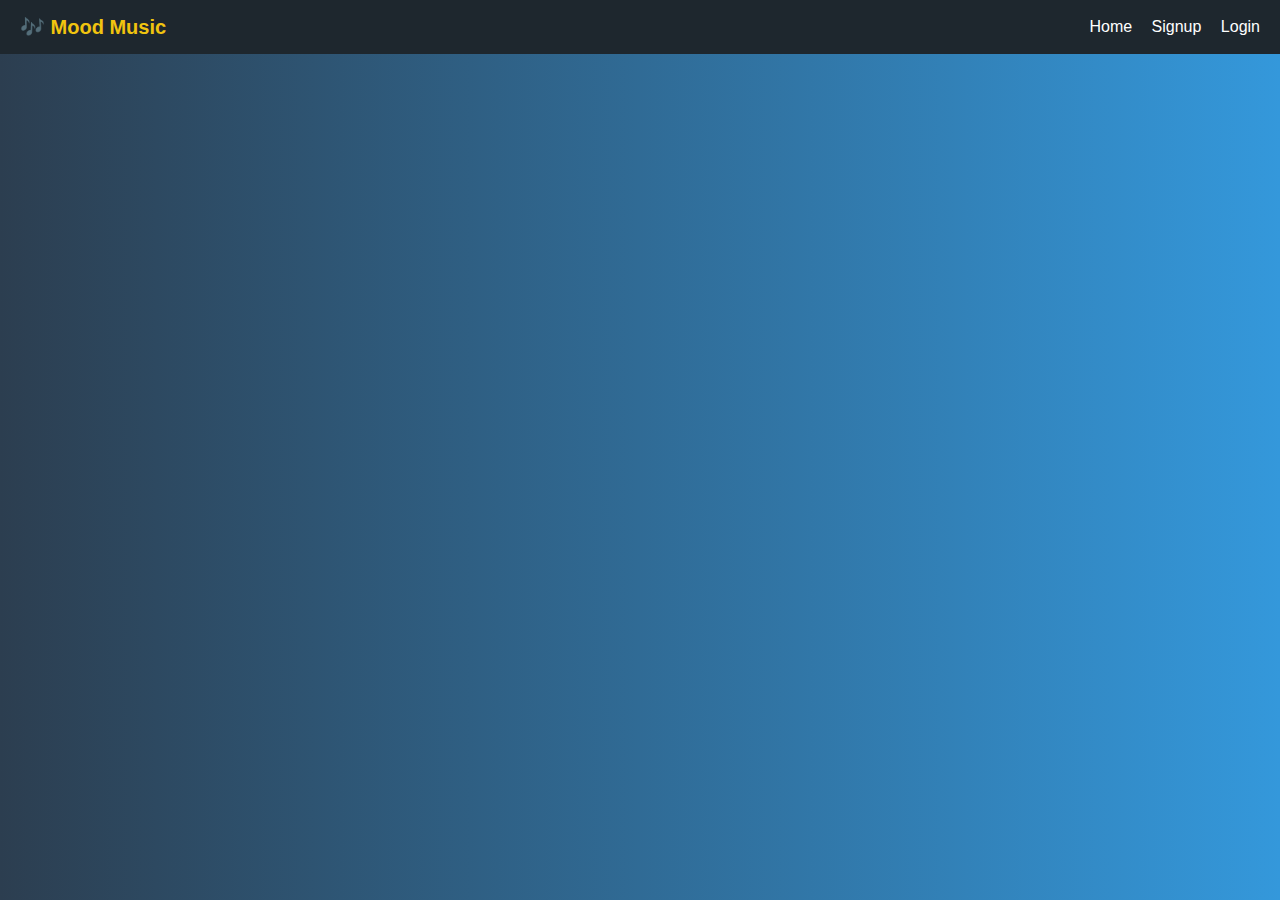
<file: templates/home.html>
<!DOCTYPE html>
<html lang="en">
<head>
  <meta charset="UTF-8" />
  <meta name="viewport" content="width=device-width, initial-scale=1.0" />
  <title>Music Mood Bot</title>
  <style>
    * {
      box-sizing: border-box;
    }

    body {
      font-family: 'Segoe UI', sans-serif;
      background: linear-gradient(to right, #2c3e50, #3498db);
      margin: 0;
      padding: 0;
      color: white;
    }

    .navbar {
      background-color: #1e272e;
      padding: 15px 20px;
      display: flex;
      justify-content: space-between;
      align-items: center;
    }

    .navbar h2 {
      margin: 0;
      font-size: 20px;
      color: #f1c40f;
    }

    .navbar a {
      color: #fff;
      margin-left: 15px;
      text-decoration: none;
      font-size: 16px;
      transition: color 0.3s;
    }

    .navbar a:hover {
      color: #f1c40f;
    }

    .chat-container {
      margin: 30px auto;
      background: #1e272e;
      width: 90%;
      max-width: 500px;
      border-radius: 20px;
      box-shadow: 0 10px 30px rgba(0,0,0,0.3);
      padding: 20px;
    }

    h1 {
      text-align: center;
      margin-bottom: 20px;
      font-size: 1.8rem;
      color: #f1c40f;
    }

    #chatbox {
      background: #2f3640;
      border-radius: 10px;
      padding: 15px;
      max-height: 300px;
      overflow-y: auto;
      margin-bottom: 15px;
    }

    .chat-message {
      margin: 8px 0;
      padding: 10px 12px;
      border-radius: 10px;
      max-width: 80%;
      font-size: 0.95rem;
      word-wrap: break-word;
    }

    .user {
      background: #2980b9;
      margin-left: auto;
      text-align: right;
    }

    .bot {
      background: #27ae60;
      margin-right: auto;
      text-align: left;
    }

    #chatForm {
      display: flex;
      gap: 10px;
      margin-top: 10px;
    }

    #userInput {
      flex: 1;
      padding: 10px;
      border-radius: 10px;
      border: none;
      font-size: 1rem;
      outline: none;
    }

    #chatForm button,
    #clearBtn {
      padding: 10px 14px;
      background-color: #e67e22;
      color: white;
      border: none;
      border-radius: 10px;
      cursor: pointer;
      font-size: 1rem;
      transition: background 0.3s ease;
    }

    #chatForm button:hover,
    #clearBtn:hover {
      background-color: #d35400;
    }

    #clearBtn {
      width: 100%;
      margin-top: 15px;
      background-color: #c0392b;
    }

    #clearBtn:hover {
      background-color: #e74c3c;
    }

    button.choice-btn {
      margin: 5px;
      padding: 10px 18px;
      background-color: #8e44ad;
      color: white;
      border: none;
      border-radius: 20px;
      cursor: pointer;
      font-size: 14px;
      transition: background 0.3s ease;
    }

    button.choice-btn:hover {
      background-color: #9b59b6;
    }

    #songsList {
      margin-top: 25px;
      display: flex;
      flex-direction: column;
      gap: 15px;
    }

    .song-card {
      background: #34495e;
      border-radius: 12px;
      padding: 15px;
      box-shadow: 0 4px 6px rgba(0,0,0,0.2);
      color: white;
      text-align: center;
    }

    .song-card iframe {
      border-radius: 8px;
      width: 100%;
      height: 80px;
      margin-top: 10px;
    }

    .alert-box {
      padding: 20px;
      margin: 40px auto;
      max-width: 400px;
      background: #e74c3c;
      text-align: center;
      border-radius: 10px;
      font-size: 1.1rem;
      font-weight: bold;
    }

    @media (max-width: 600px) {
      .chat-container {
        padding: 15px;
        border-radius: 15px;
      }

      h1 {
        font-size: 1.5rem;
      }

      #userInput {
        font-size: 0.95rem;
      }

      #chatForm button,
      #clearBtn {
        font-size: 0.95rem;
      }

      .chat-message {
        font-size: 0.9rem;
      }
    }

    /* Overlay on locked content */
#lockOverlay {
  position: absolute;
  top: 130px;
  left: 0;
  right: 0;
  bottom: 0;
  background: rgba(44, 62, 80, 0.85);
  backdrop-filter: blur(6px);
  z-index: 99;
  display: flex;
  justify-content: center;
  align-items: center;
  border-radius: 20px;
  margin: auto;
  max-width: 500px;
  pointer-events: none;
}

.locked-message {
  font-size: 1.2rem;
  font-weight: bold;
  color: #f1c40f;
  animation: pulse 2s infinite;
}

/* Play button animation */
.jump-away {
  position: relative;
  animation: jumpAway 0.8s ease forwards;
}

@keyframes jumpAway {
  0% { transform: translateY(0); }
  40% { transform: translateY(-20px) rotate(10deg); }
  100% { transform: translateX(300%) rotate(360deg); opacity: 0; }
}

/* Popup animation */
.popup-bounce {
  position: fixed;
  bottom: 20px;
  left: 50%;
  transform: translateX(-50%);
  background: #f1c40f;
  color: #2c3e50;
  padding: 20px 30px;
  border-radius: 15px;
  font-size: 1rem;
  font-weight: bold;
  animation: bounceIn 0.6s ease;
  box-shadow: 0 8px 20px rgba(0,0,0,0.3);
  z-index: 999;
}

.popup-content a {
  color: #2980b9;
  text-decoration: underline;
  margin: 0 5px;
}

@keyframes bounceIn {
  0% { transform: translateX(-50%) scale(0.8); opacity: 0; }
  50% { transform: translateX(-50%) scale(1.1); opacity: 1; }
  100% { transform: translateX(-50%) scale(1); }
}

/* Pulse effect */
@keyframes pulse {
  0% { opacity: 0.6; }
  50% { opacity: 1; }
  100% { opacity: 0.6; }
}

  </style>
</head>
<body>
  <!-- Navbar -->
  <div class="navbar">
    <h2>🎶 Mood Music</h2>
    <div>
      <a href="/">Home</a>
      <a href="/signup">Signup</a>
      <a href="/login">Login</a>
    </div>
  </div>

  

</body>
</html>
</file>
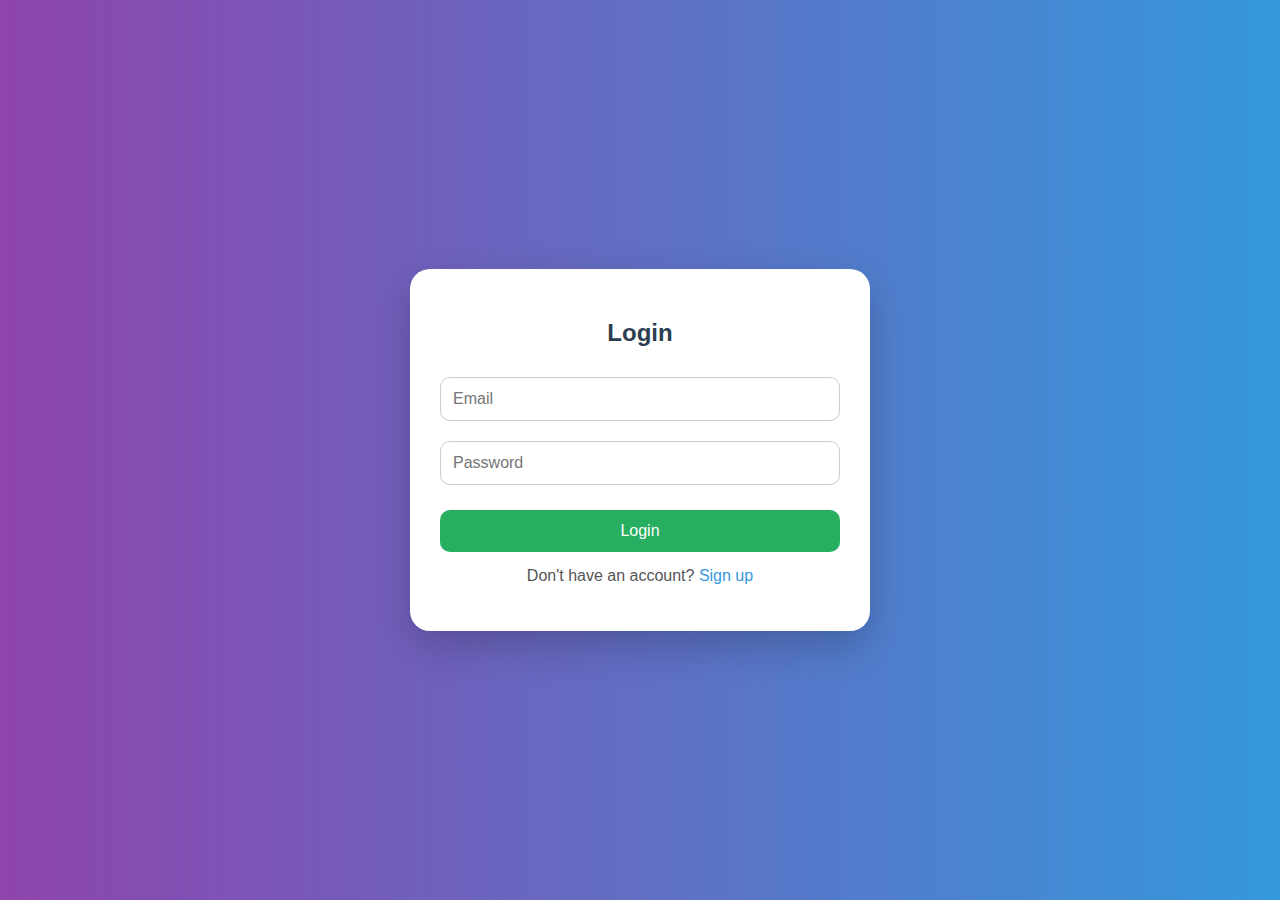
<file: templates/login.html>
<!DOCTYPE html>
<html lang="en">
<head>
  <meta charset="UTF-8" />
  <meta name="viewport" content="width=device-width, initial-scale=1.0"/>
  <title>Login</title>
  <link rel="stylesheet" href="/static/style.css" />
</head>
<body>
  <div class="form-container">
    <form class="form-box" onsubmit="return handleLogin(event)">
      <h2>Login</h2>
      <input type="email" id="loginEmail" placeholder="Email" required />
      <input type="password" id="loginPassword" placeholder="Password" required />
      <button type="submit">Login</button>
      <p>Don't have an account? <a href="signup">Sign up</a></p>
    </form>
  </div>

  <script>
    function handleLogin(event) {
      event.preventDefault();
      // Dummy login validation
      const email = document.getElementById('loginEmail').value;
      const password = document.getElementById('loginPassword').value;
      
      if (email && password) {
        alert("Login successful!");
        window.location.href = "chat";
      } else {
        alert("Please enter valid credentials.");
      }
    }
  </script>
</body>
</html>
</file>
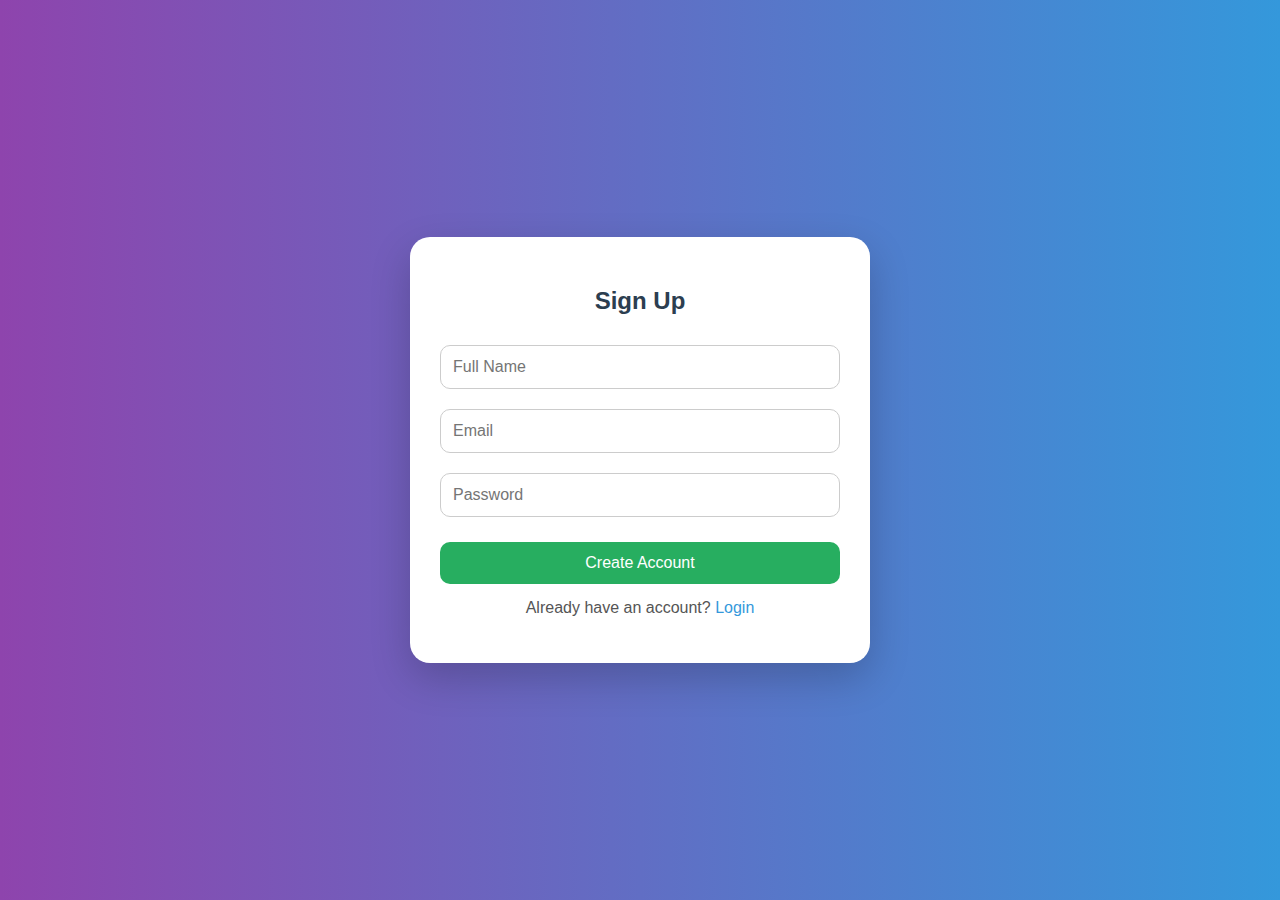
<file: templates/signup.html>
<!DOCTYPE html>
<html lang="en">
<head>
  <meta charset="UTF-8" />
  <meta name="viewport" content="width=device-width, initial-scale=1.0"/>
  <title>Sign Up</title>
  <link rel="stylesheet" href="/static/style.css" />
</head>
<body>
  <div class="form-container">
    <form class="form-box" onsubmit="return handleSignup(event)">
      <h2>Sign Up</h2>
      <input type="text" id="signupName" placeholder="Full Name" required />
      <input type="email" id="signupEmail" placeholder="Email" required />
      <input type="password" id="signupPassword" placeholder="Password" required />
      <button type="submit">Create Account</button>
      <p>Already have an account? <a href="login">Login</a></p>
    </form>
  </div>

  <script>
    function handleSignup(event) {
      event.preventDefault();
      // For now, just redirect to login
      alert("Signup successful!");
      window.location.href = "login";
    }
  </script>
</body>
</html>
</file>
<file: static/style.css>
body {
  margin: 0;
  padding: 0;
  font-family: 'Segoe UI', sans-serif;
  background: linear-gradient(to right, #8e44ad, #3498db);
  display: flex;
  align-items: center;
  justify-content: center;
  height: 100vh;
}

.form-container {
  background: #fff;
  padding: 30px;
  border-radius: 20px;
  box-shadow: 0 15px 40px rgba(0,0,0,0.2);
  width: 100%;
  max-width: 400px;
  animation: fadeInUp 0.8s ease-in-out;
}

.form-box {
  display: flex;
  flex-direction: column;
}

h2 {
  text-align: center;
  margin-bottom: 20px;
  color: #2c3e50;
}

input {
  padding: 12px;
  margin: 10px 0;
  border: 1px solid #ccc;
  border-radius: 10px;
  font-size: 16px;
}

button {
  padding: 12px;
  margin-top: 15px;
  border: none;
  border-radius: 10px;
  background: #27ae60;
  color: white;
  font-size: 16px;
  cursor: pointer;
  transition: background 0.3s ease;
}

button:hover {
  background: #2ecc71;
}

p {
  text-align: center;
  margin-top: 15px;
  color: #555;
}

a {
  color: #3498db;
  text-decoration: none;
}

a:hover {
  text-decoration: underline;
}

@keyframes fadeInUp {
  from {
    transform: translateY(50px);
    opacity: 0;
  }
  to {
    transform: translateY(0);
    opacity: 1;
  }
}
</file>
